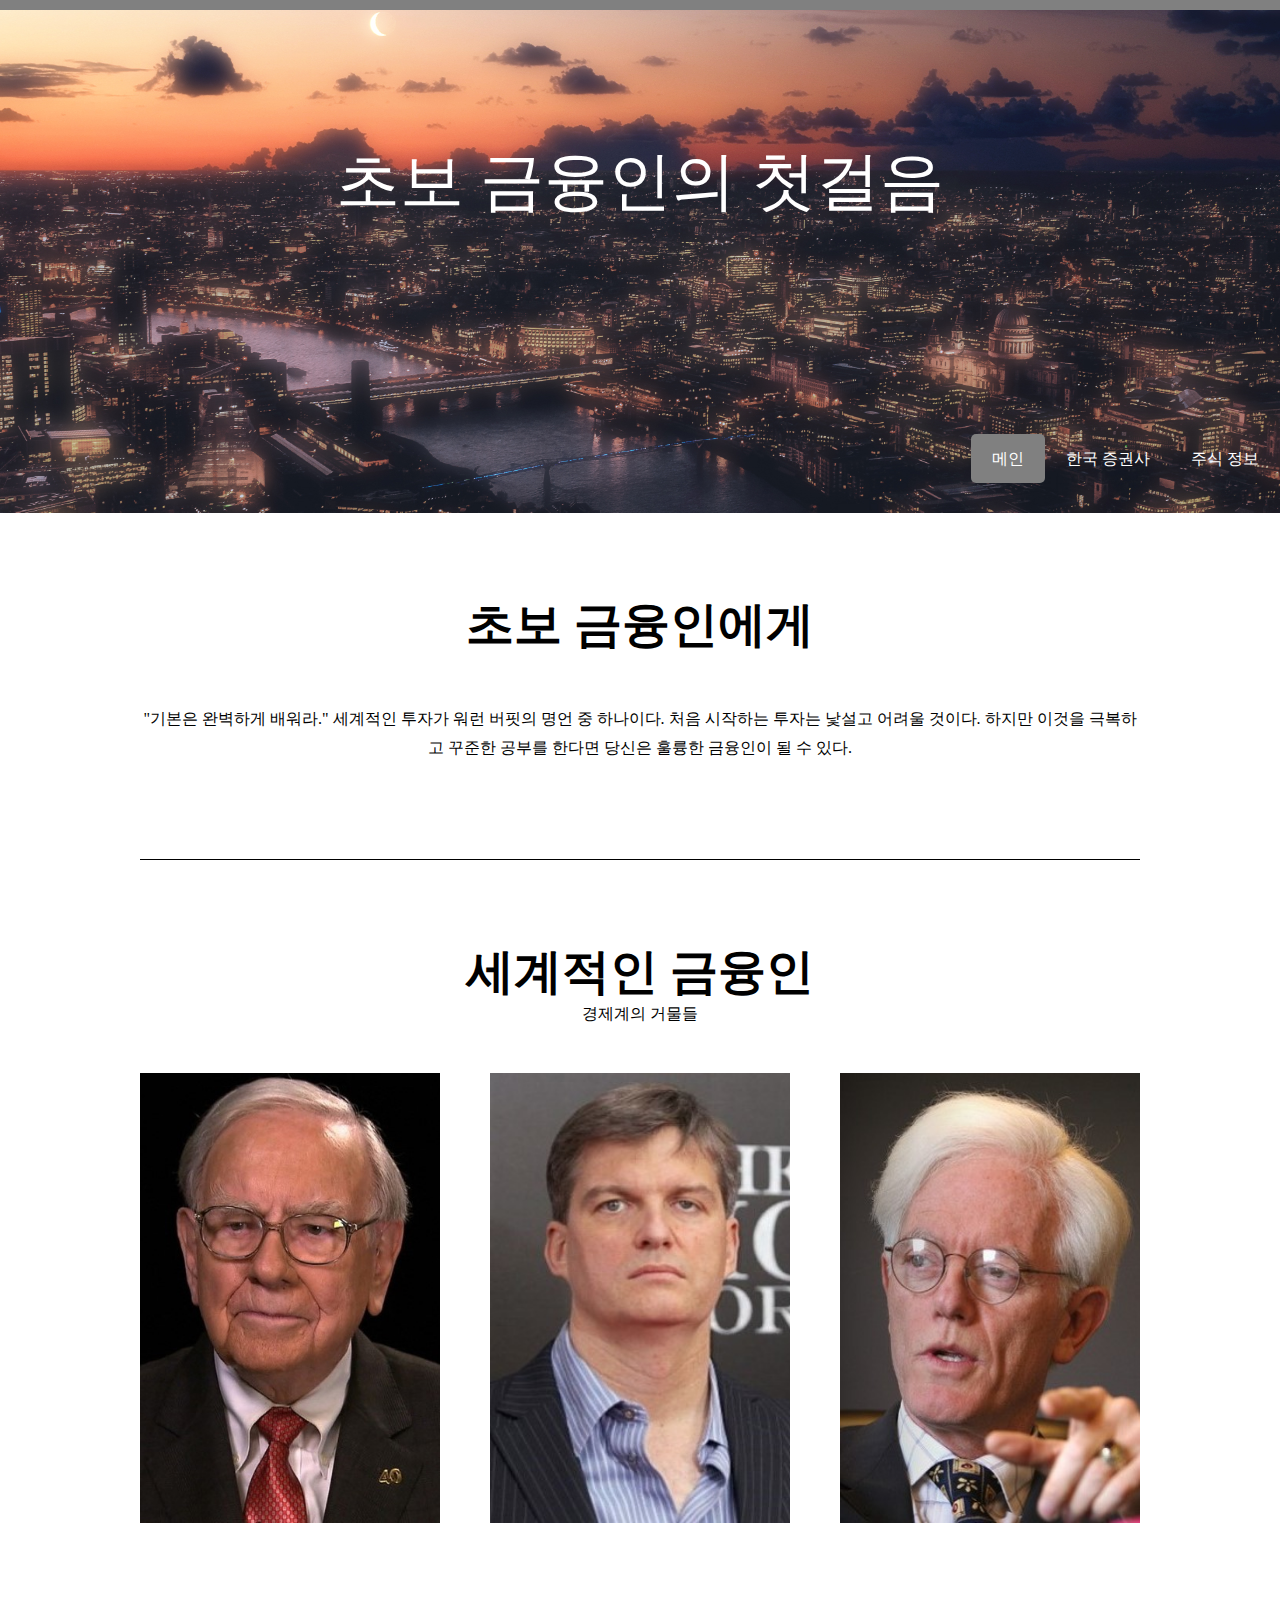
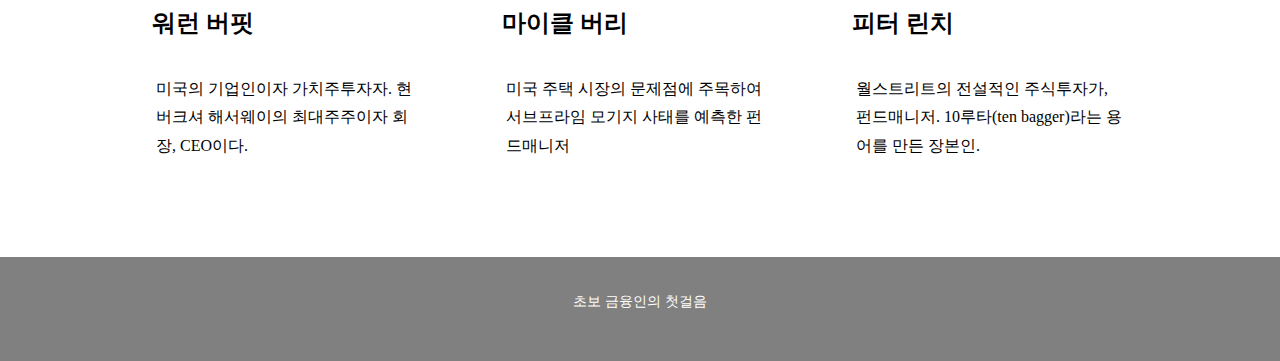
<file: index.html>
<!DOCTYPE html>
<html>

<head>
	<link rel="stylesheet" href="css/title.css" />
	<link rel="stylesheet" href="css/mainpage.css" />
	<meta name="viewport" content="width=device-width, initial-scale=1.0">

</head>

<body>
	<div id="Header-text">
		<div id="main"><span>초보 금융인의 첫걸음</span>
		</div>
		<div id="Header">
			<div id="menu">
				<ul>
					<li class="active"><a href="index.html">메인</a></li>
					<li><a href="html/stock firm.html">한국 증권사</a></li>
					<li><a href="html/table.html">주식 정보</a></li>
				</ul>
			</div>
		</div>
	</div>

	<div id="text">
		<div id="explanation" class="container">
			<div class="title">
				<h2>초보 금융인에게</h2>
			</div>
			<p>"기본은 완벽하게 배워라." 세계적인 투자가 워런 버핏의 명언 중 하나이다. 처음 시작하는 투자는 낯설고 어려울 것이다. 하지만 이것을 극복하고 꾸준한 공부를 한다면 당신은 훌륭한 금융인이 될 수 있다.</p>
		</div>


		<div id="space" class="container">
			<div class="title">
				<h2>세계적인 금융인</h2>
				<span>경제계의 거물들</span>
			</div>

			<div class="img1"><img src="images/img1.jpg" alt="Warren Buffett" width="300" height="450" /></div>
			<div class="img2"><img src="images/img2.jpg" alt="Michael Burry" width="300" height="450" /></div>
			<div class="img3"><img src="images/img3.jpg" alt="Peter Lynch" width="300" height="450" /></div>
		</div>

		<div id="page" class="container">
			<div class="img1">
				<h2>워런 버핏</h2>
				<p>미국의 기업인이자 가치주투자자. 현 버크셔 해서웨이의 최대주주이자 회장, CEO이다.</p>
			</div>
			<div class="img2">
				<h2>마이클 버리</h2>
				<p>미국  주택 시장의 문제점에 주목하여 서브프라임 모기지 사태를 예측한 펀드매니저</p>
			</div>
			<div class="img3">
				<h2>피터 린치</h2>
				<p>월스트리트의 전설적인 주식투자가, 펀드매니저. 10루타(ten bagger)라는 용어를 만든 장본인.</p>
			</div>
		</div>
	</div>
	<div id="bottom" class="container">
		<p>초보 금융인의 첫걸음</p>
	</div>
</body>

</html>
</file>
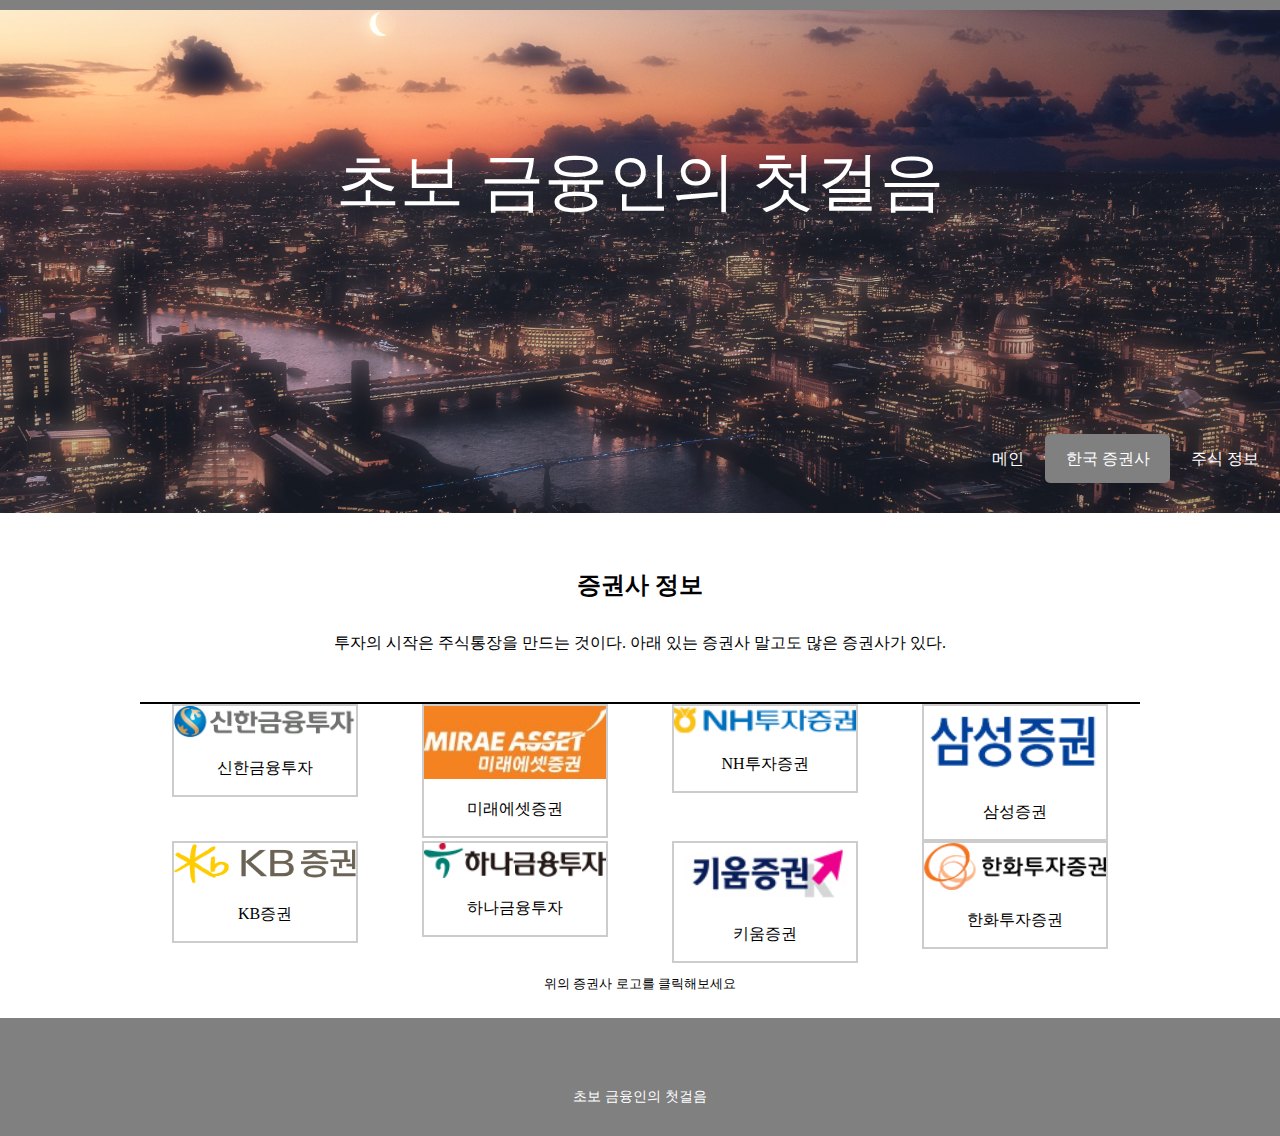
<file: html/stock firm.html>
<!DOCTYPE html>
<html>

<head>
  <link rel="stylesheet" href="../css/stock.css" />
  <link rel="stylesheet" href="../css/title.css" />
  <meta name="viewport" content="width=device-width, initial-scale=1.0">

</head>

<body>
  <div id="Header-text">
    <div id="main"><span>초보 금융인의 첫걸음</span>
    </div>
    <div id="Header">
      <div id="menu">
        <ul>
          <li><a href="../index.html">메인</a></li>
          <li class="active"><a href="stock firm.html">한국 증권사</a></li>
          <li><a href="../html/table.html">주식 정보</a></li>
        </ul>
      </div>
    </div>
  </div>
  <div id="text">
    <div id="information" class="container">
      <div class="titleF">
        <h2>증권사 정보</h2>
      </div>
      <p>투자의 시작은 주식통장을 만드는 것이다. 아래 있는 증권사 말고도 많은 증권사가 있다.</p>
    </div>

    <div class="container">
      <div class="responsive">
        <div class="gallery">
          <a target="_blank" href="https://www.shinhaninvest.com/">
            <img src="../images/shinhan.png" alt="shinhan" width="600" height="400">
          </a>
          <div style="color: Black;" class="desc">신한금융투자</div>
        </div>
      </div>

      <div class="responsive">
        <div class="gallery">
          <a target="_blank" href="https://securities.miraeasset.com/">
            <img src="../images/miraeasset.jpg" alt="miraeasset" width="600" height="400">
          </a>
          <div style="color: Black;" class="desc">미래에셋증권</div>
        </div>
      </div>

      <div class="responsive">
        <div class="gallery">
          <a target="_blank" href="https://www.nhqv.com/">
            <img src="../images/nhqv.png" alt="nhqv" width="600" height="400">
          </a>
          <div style="color: Black;" class="desc">NH투자증권</div>
        </div>
      </div>

      <div class="responsive">
        <div class="gallery">
          <a target="_blank" href="https://www.samsungpop.com/">
            <img src="../images/samsung.png" alt="samsung" width="600" height="400">
          </a>
          <div style="color: Black;" class="desc">삼성증권</div>
        </div>
      </div>

      <div class="responsive">
        <div class="gallery">
          <a target="_blank" href="https://www.kbsec.com/go.able">
            <img src="../images/KB.png" alt="KB" width="600" height="400">
          </a>
          <div style="color: Black;" class="desc">KB증권</div>
        </div>
      </div>

      <div class="responsive">
        <div class="gallery">
          <a target="_blank" href="https://www.hanaw.com/main/main/index.cmd">
            <img src="../images/hanaw.png" alt="hanaw" width="600" height="400">
          </a>
          <div style="color: Black;" class="desc">하나금융투자</div>
        </div>
      </div>

      <div class="responsive">
        <div class="gallery">
          <a target="_blank" href="https://www.kiwoom.com/h/main">
            <img src="../images/kiwoom.png" alt="kiwoom" width="600" height="400">
          </a>
          <div style="color: Black;" class="desc">키움증권</div>
        </div>
      </div>

      <div class="responsive">
        <div class="gallery">
          <a target="_blank" href="https://www.hanwhawm.com/main/main/index.cmd">
            <img src="../images/hanwha.png" alt="hanwha" width="600" height="400">
          </a>
          <div style="color: Black;" class="desc">한화투자증권</div>
        </div>
      </div>
    </div>
    <div class="titleL">
      <p>위의 증권사 로고를 클릭해보세요</p>
      </div>
  </div>
  	<div id="bottom" class="container">
		<p>초보 금융인의 첫걸음</p>
	</div>
</body>

</html>
</file>
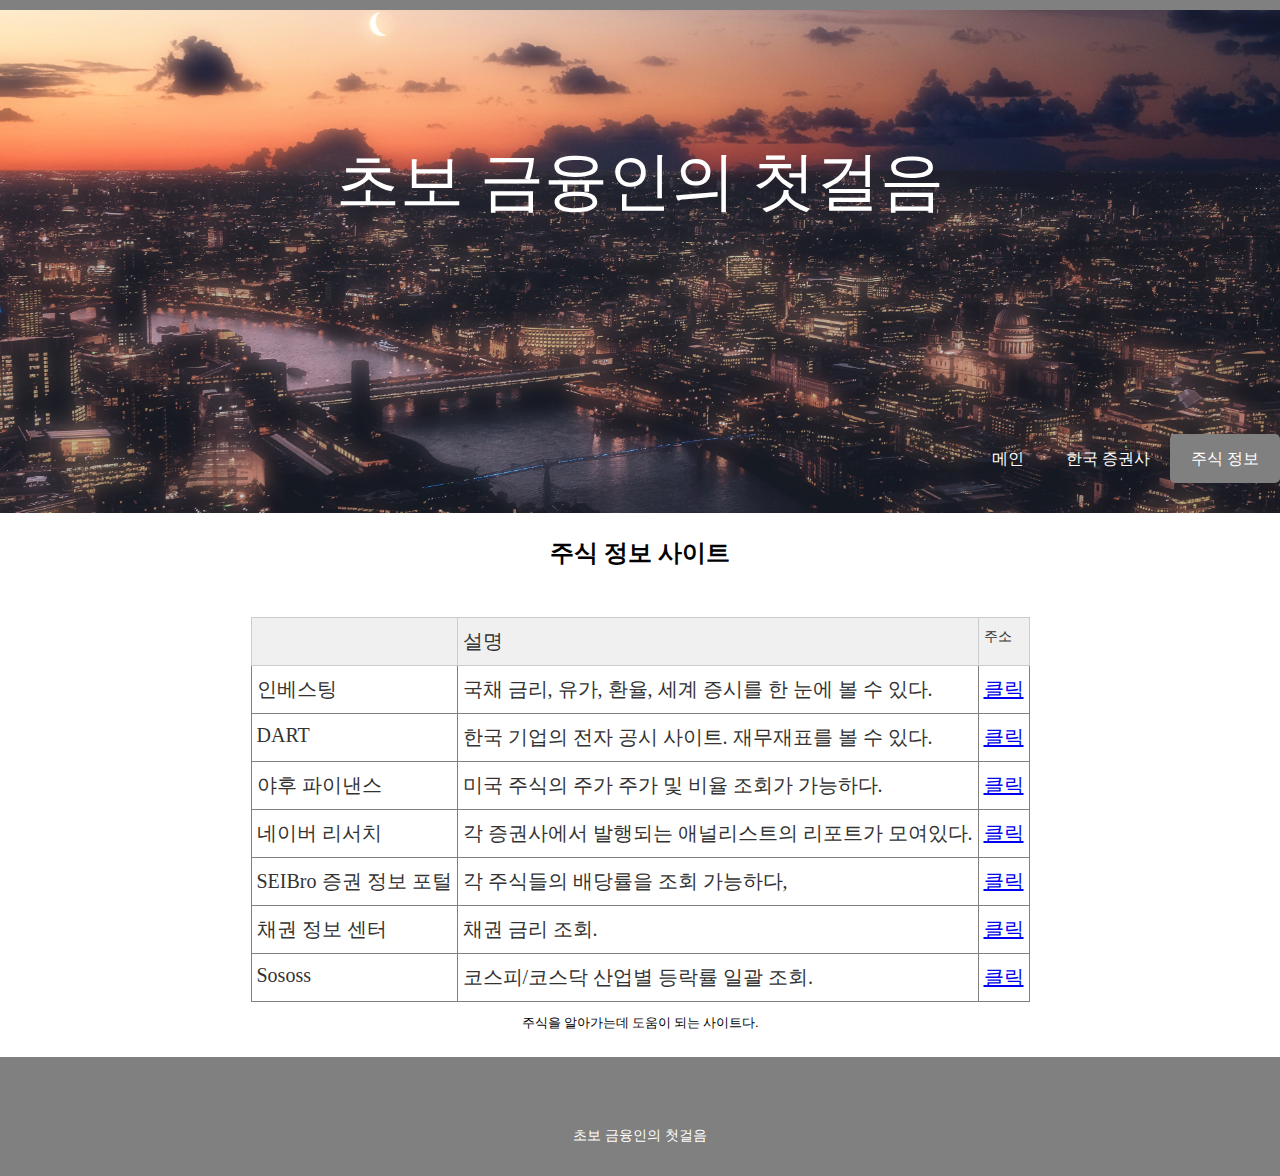
<file: html/table.html>
<!DOCTYPE html>
<html>

<head>
    <link rel="stylesheet" href="../css/table.css" />
    <link rel="stylesheet" href="../css/title.css" />
    <meta name="viewport" content="width=device-width, initial-scale=1.0">
    <style>
        table {
            margin-left: auto;
            margin-right: auto;
        }
    </style>
</head>

<body>
    <div id="Header-text">
        <div id="main"><span>초보 금융인의 첫걸음</span>
        </div>
        <div id="Header">
            <div id="menu">
                <ul>
                    <li><a href="../index.html">메인</a></li>
                    <li><a href="stock firm.html">한국 증권사</a></li>
                    <li class="active"><a href="table.html">주식 정보</a></li>
                </ul>
            </div>
        </div>
    </div>

    <div id="text">
        <div class="container">
            <div class="titleF">
                <h2>주식 정보 사이트</h2>
            </div>
            <table class="tg">
                <thead>
                    <tr>
                        <th class="tg-60hs"></th>
                        <th class="tg-60hs">설명</th>
                        <th class="tg-0lax">주소</th>
                    </tr>
                </thead>
                <tbody>
                    <tr>
                        <td class="tg-60hs">인베스팅</td>
                        <td class="tg-60hs">국채 금리, 유가, 환율, 세계 증시를 한 눈에 볼 수 있다.</td>
                        <td class="tg-60hs"><a href="https://kr.investing.com/" target="_blank"
                                rel="noopener noreferrer">클릭</a></td>
                    </tr>
                    <tr>
                        <td class="tg-60hs">DART</td>
                        <td class="tg-60hs">한국 기업의 전자 공시 사이트. 재무재표를 볼 수 있다.</td>
                        <td class="tg-60hs"><a href="http://dart.fss.or.kr/" target="_blank"
                                rel="noopener noreferrer">클릭</a></td>
                    </tr>
                    <tr>
                        <td class="tg-60hs">야후 파이낸스</td>
                        <td class="tg-60hs">미국 주식의 주가 주가 및 비율 조회가 가능하다.</td>
                        <td class="tg-60hs"><a href="https://finance.yahoo.com/" target="_blank"
                                rel="noopener noreferrer">클릭</a></td>
                    </tr>
                    <tr>
                        <td class="tg-60hs">네이버 리서치</td>
                        <td class="tg-60hs">각 증권사에서 발행되는 애널리스트의 리포트가 모여있다.</td>
                        <td class="tg-60hs"><a href="https://finance.naver.com/research/" target="_blank"
                                rel="noopener noreferrer">클릭</a></td>
                    </tr>
                    <tr>
                        <td class="tg-60hs">SEIBro 증권 정보 포털</td>
                        <td class="tg-60hs">각 주식들의 배당률을 조회 가능하다,</td>
                        <td class="tg-60hs"><a
                                href="https://seibro.or.kr/websquare/control.jsp?w2xPath=/IPORTAL/user/company/BIP_CNTS01042V.xml&menuNo=286"
                                target="_blank" rel="noopener noreferrer">클릭</a></td>
                    </tr>
                    <tr>
                        <td class="tg-60hs">채권 정보 센터</td>
                        <td class="tg-60hs">채권 금리 조회.</td>
                        <td class="tg-60hs"><a href="http://www.kofiabond.or.kr/" target="_blank"
                                rel="noopener noreferrer">클릭</a></td>
                    </tr>
                    <tr>
                        <td class="tg-60hs">Sososs</td>
                        <td class="tg-60hs"> 코스피/코스닥 산업별 등락률 일괄 조회.</td>
                        <td class="tg-60hs"><a href="http://sososs.net/" target="_blank"
                                rel="noopener noreferrer">클릭</a>
                        </td>
                    </tr>
                </tbody>
            </table>
        </div>
        <div class="titleL">
            <p>주식을 알아가는데 도움이 되는 사이트다.</p>
        </div>
    </div>
    <div id="bottom" class="container">
        <p>초보 금융인의 첫걸음</p>
    </div>

</body>

</html>
</file>
<file: css/title.css>
#Header
{
	position: relative;
	padding: 5em 0em;
}

body {
	margin: 0px;
	padding: 0px;
	background: gray;
	font-size: 12pt;
	font-weight: 300;
	color: black;
}

ol, ul
{
    margin-top: 0;
	padding: 0;
	list-style: none;
}

h2 {
    margin: 1em 3em;
}

/*메뉴*/
#menu {
	position: absolute;
	top: 6em;
	right: 0em;

}

#menu ul {
	display: inline-block;
}

#menu li {
	display: block;
	float: left;
	text-align: center;
}

#menu li a, #menu li span {
	padding: 1em 1.3em;
	text-decoration: none;
	font-weight: 500;
	color: white;
}

#menu li:hover a, #menu li.active a {
	background:  gray;
	border-radius: 5px;
}


#text {
	background: white;
}

#Header-text {
	background: url(../images/banner.jpg) no-repeat center;
	background-size: cover;
	border-top: 10px solid gray;
}


/*제목*/
#main {
	padding: 8em 0em;
}

#main span {
	display: block;
	text-align: center;
	font-weight: 500;
	font-size: 400%;
	color: white
}


/*컨테이너*/
.container
{
	margin: 0em auto;
	width: 1000px;
	overflow: hidden;
}
</file>
<file: css/mainpage.css>
h1, h2, h3
{
	margin: 0;
	padding: 0;
}

p
{
    margin-top: 0;
	line-height: 180%;
}



/*이미지*/
.img1,  .img2,  .img3 {
	width: 300px;
}

.img1,  .img2 {
    float: left;
	margin-right: 50px;
}

.img3 {
	float: right;
}



/*스페이스(이미지 위 글 가운데로)*/
#space {
	padding: 5em 0em;
	text-align: center;
}


/*본문(이미지 아래)*/
#page {
	padding-bottom: 5em;
}
	
#page h2 {
	padding: 0em 0.5em;
	padding-bottom: 1.5em;
	font-size: 150%;
}

#page p {
	padding: 0em 1em;
}


/*설명 첫부분*/

.title {
	margin-bottom: 3em;
}

.title h2 {
	font-size: 3em;
	font-weight: 700;
}

/*설명*/
#explanation {
	padding: 5em 0em;
	border-bottom: 1px solid black;
	text-align: center;
}

/*아래*/
#bottom
{
	overflow: hidden;
	padding: 2em 0em;
}

#bottom p
{
	text-align: center;
	color: white;
	font-size: 90%;
}
</file>
<file: css/stock.css>
div.gallery {
    border: 2px solid #ccc;
}
  
div.gallery:hover {
    border: 2px solid #777;
}
  
div.gallery img {
    width: 100%;
    height: 100%;
}
  
div.desc {
    padding: 1em;
    text-align: center;
}
  
* {
    box-sizing: border-box;
}
  
.responsive {
    padding: 0 2em;
    float: left;
    width: 25%;
}
  
 @media only screen and (max-width: 700px) {
    .responsive {
      width: 49.99999%;
      margin: 6px 0;
    }
}
  
@media only screen and (max-width: 500px) {
    .responsive {
      width: 100%;
    }
}
  
.clearfix:after {
    content: "";
    display: table;
    clear: both;
}


#information {
	padding: 2em 0em;
	border-bottom: 2px solid black;
	text-align: center;
}

.titleF {
	margin-bottom: 2em;
	text-align: center;
}

.titleL {
	margin-bottom: 3em;
	text-align: center;
    padding-bottom: 1em;
    font-size: 80%;
}

#bottom
{
	overflow: hidden;
	padding: 1em 0em;
}

#bottom p
{
	text-align: center;
	color: white;
	font-size: 90%;
}
</file>
<file: css/table.css>
.tg {
    border-collapse: collapse;
    border-color: #ccc;
    border-spacing: 0;
}

.tg td {
    background-color: white;
    border-color: gray;
    border-style: solid;
    border-width: 1px;
    color: #333;
    font-size: 14px;
    overflow: hidden;
    padding: 10px 5px;
    word-break: normal;
}

.tg th {
    background-color: #f0f0f0;
    border-color: #ccc;
    border-style: solid;
    border-width: 1px;
    color: #333;
    font-size: 14px;
    font-weight: normal;
    overflow: hidden;
    padding: 10px 5px;
    word-break: normal;
}

.tg .tg-60hs {
    font-size: 20px;
    text-align: left;
    vertical-align: top
}

.tg .tg-0lax {
    text-align: left;
    vertical-align: top
}


.titleF {
	margin-bottom: 3em;
	text-align: center;
}



#explanation {
	padding: 3em 0em;
	border-bottom: 1px solid black;
	text-align: center;
}
.titleL {
	margin-bottom: 3em;
	text-align: center;
    padding-bottom: 1em;
    font-size: 80%;
}


#bottom
{
	overflow: hidden;
	padding: 1em 0em;
}

#bottom p
{
	text-align: center;
	color: white;
	font-size: 90%;
}
</file>
